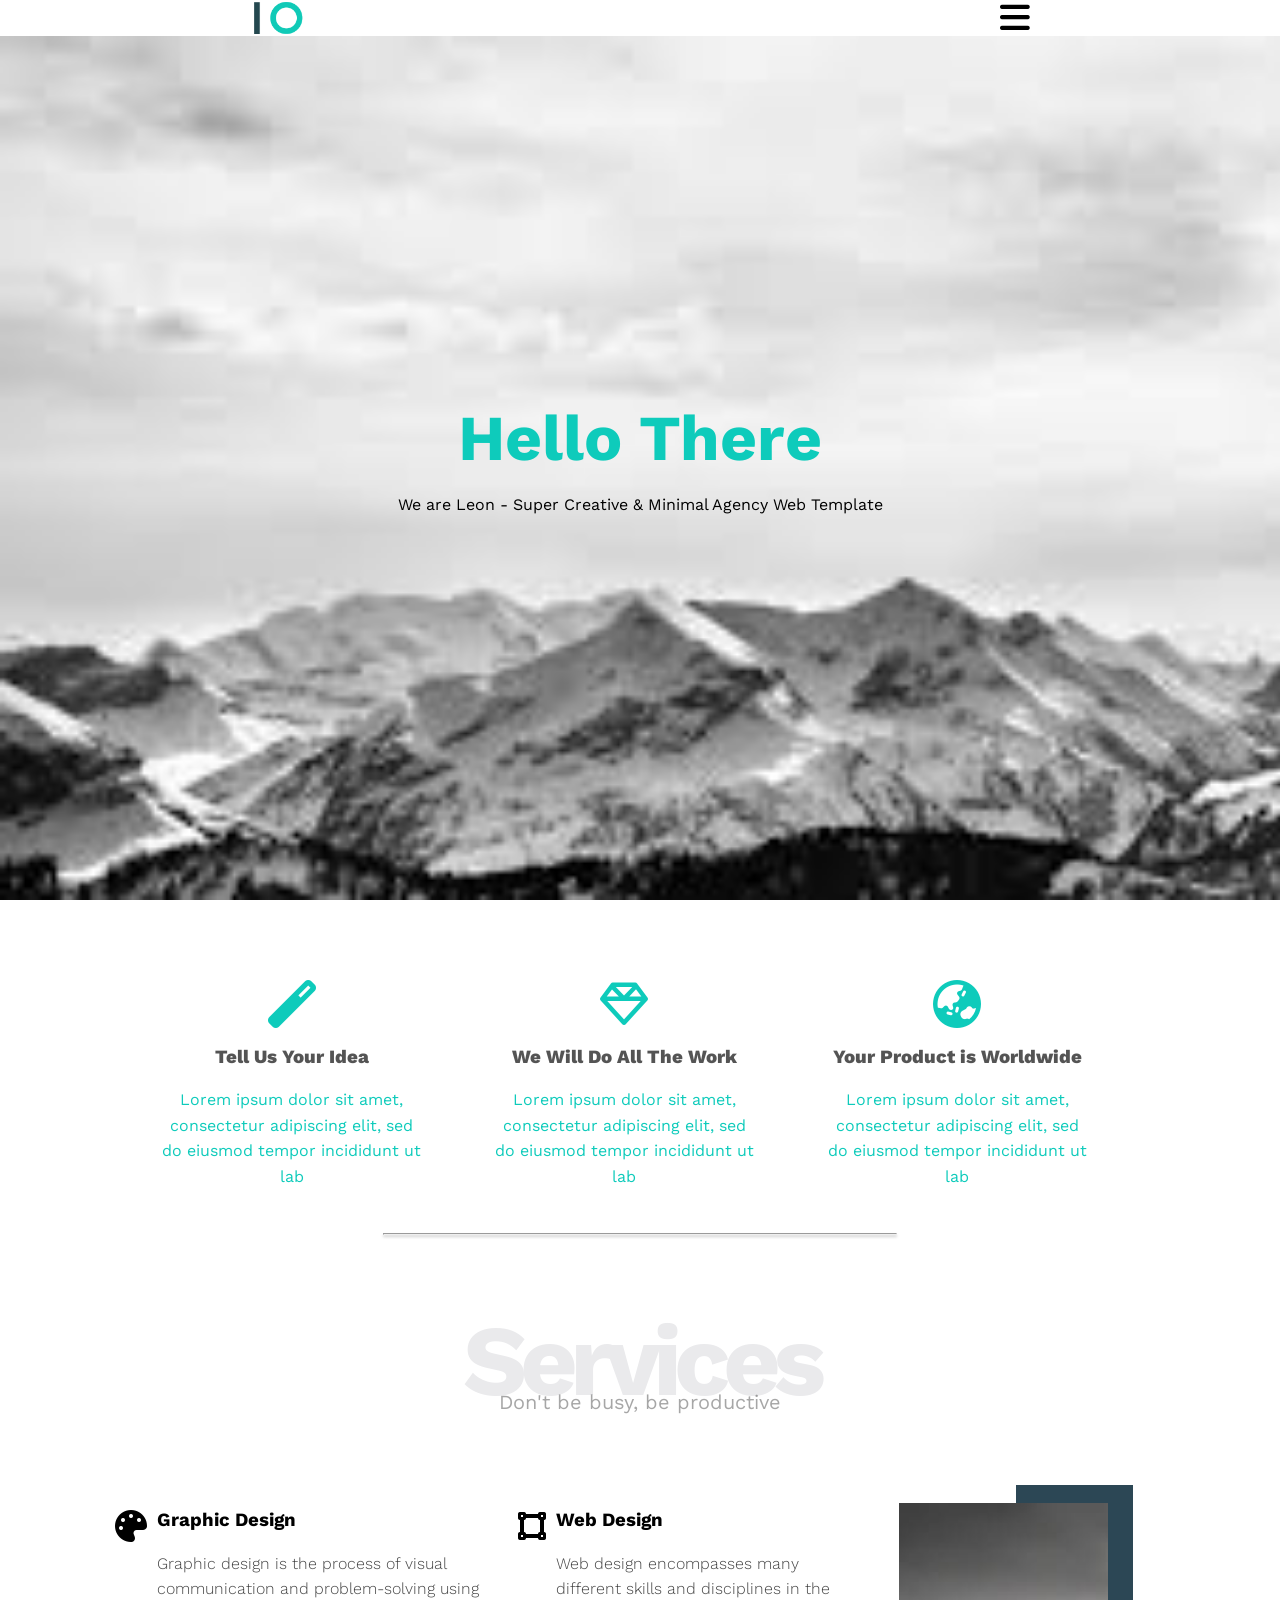
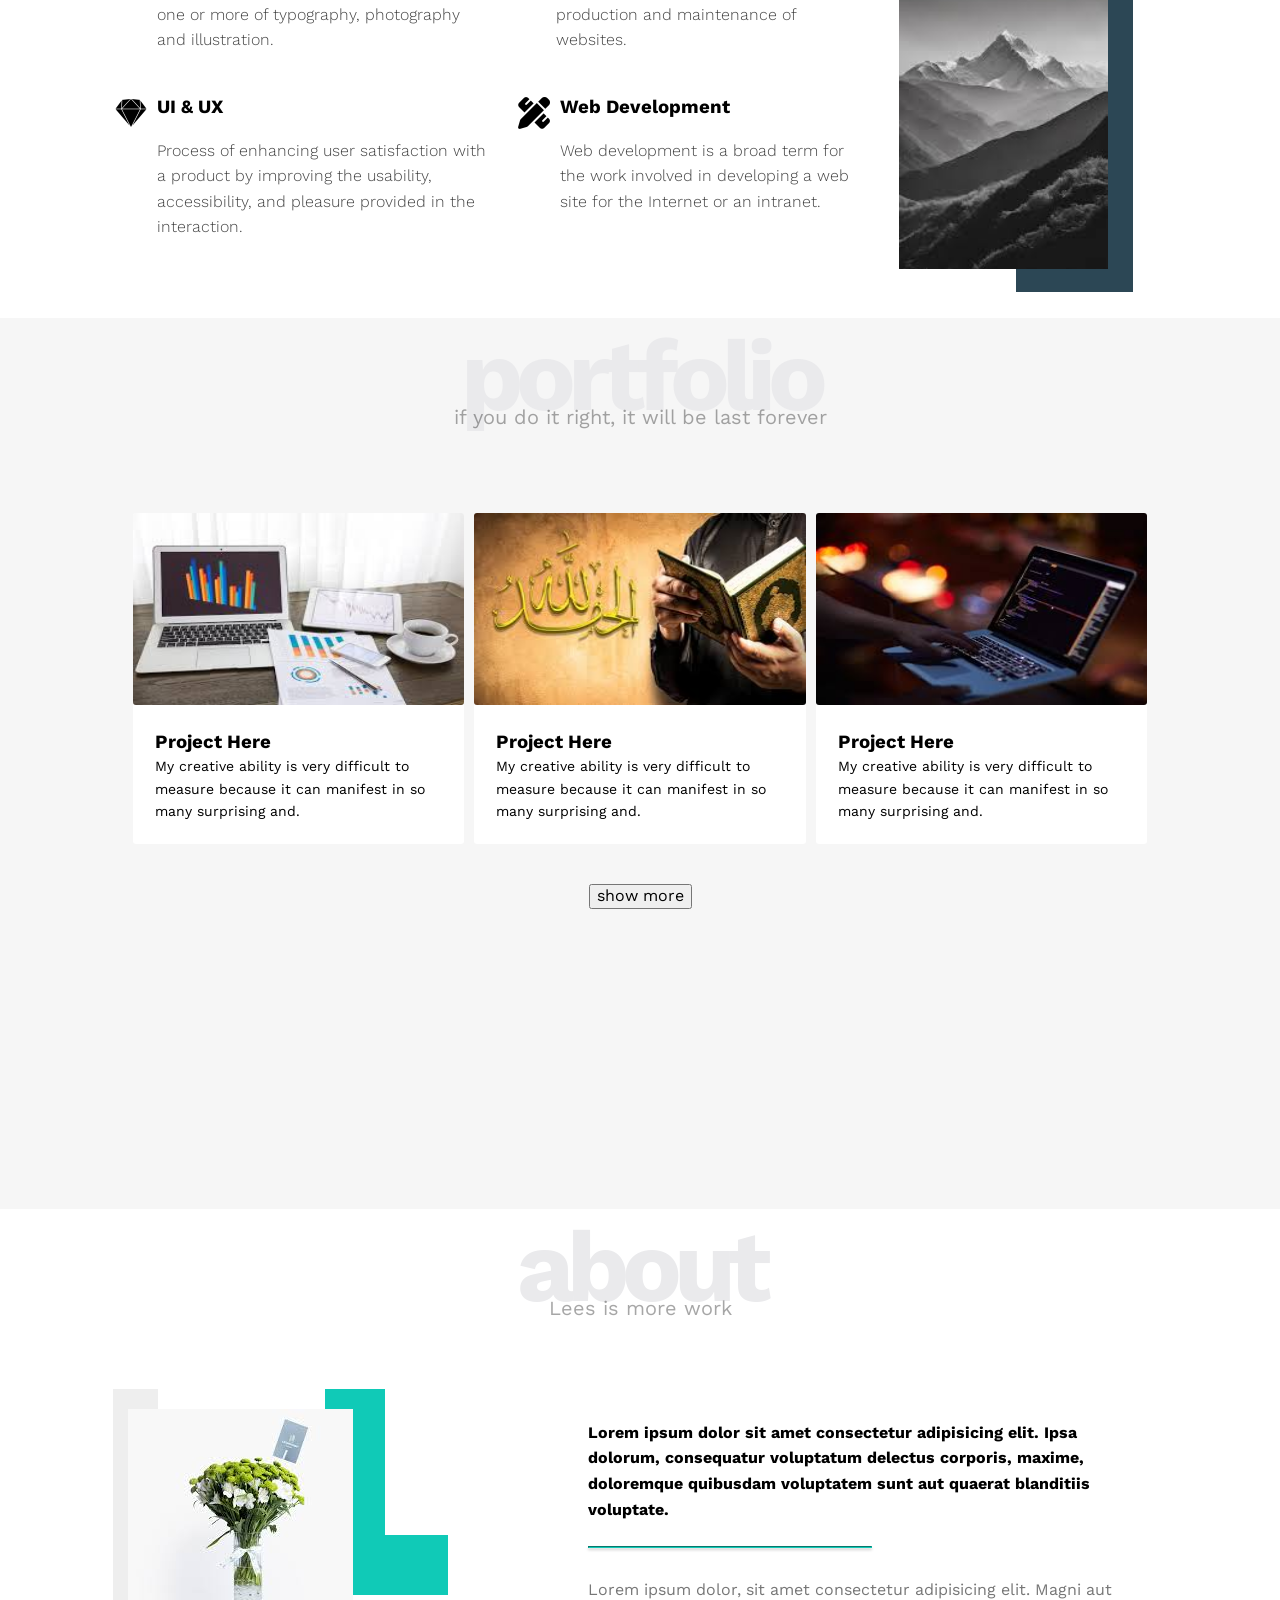
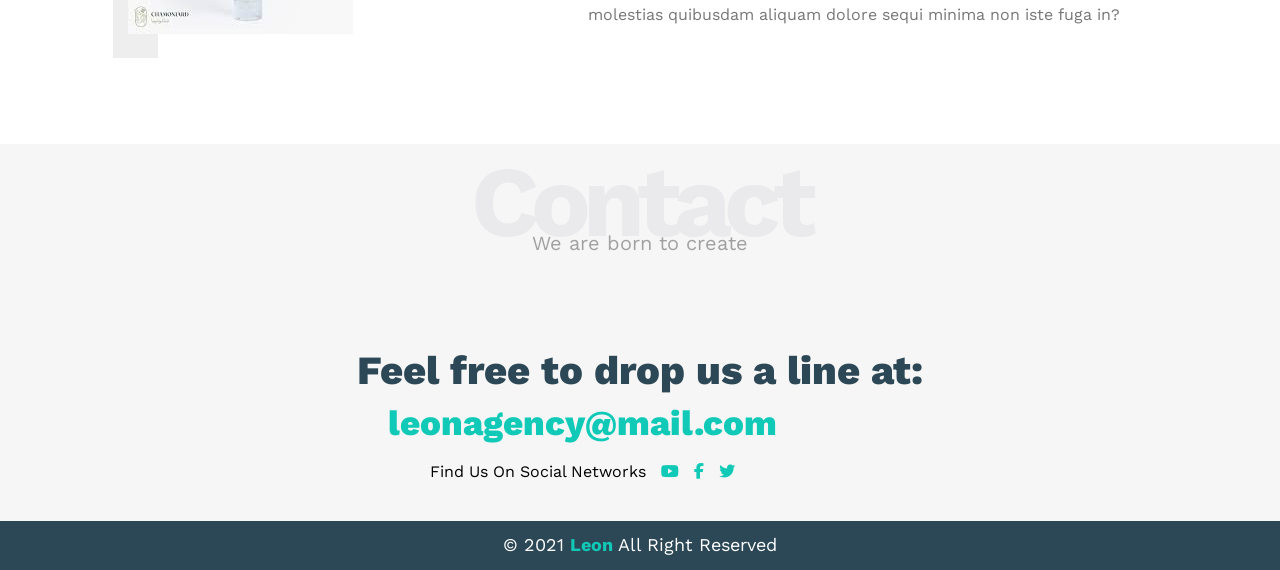
<file: index.htm>
<!DOCTYPE html>
<html lang="en">
<head>
    <meta charset="UTF-8">
    <meta http-equiv="X-UA-Compatible" content="IE=edge">
    <meta name="viewport" content="width=device-width, initial-scale=1.0">
    <title>Leon template 1</title>
    <!-- ملف ال css الاساسي -->
    <link rel="stylesheet" href="css/leon.css">
    <!-- ملف النورمليز لتظبيت الصفحه -->
    <link rel="stylesheet" href="css/normalize.css">
    <!-- مكاتب فونت اسوم -->
    <link rel="stylesheet" href="css/all.min.css">
    <!-- الفنوتان والخطوط -->
    <link rel="preconnect" href="https://fonts.googleapis.com">
    <link rel="preconnect" href="https://fonts.gstatic.com" crossorigin>
    <link href="https://fonts.googleapis.com/css2?family=Work+Sans:ital,wght@0,100..900;1,100..900&display=swap" rel="stylesheet">
</head>
<body>
    <header>
        <!-- بداية قسم النافبار -->
        <nav>
            <div class="contante">
                <img src="images/logo.png" alt="logo">
                <div class="links">
                    <i class="fa-solid fa-bars"></i>
                    <ul>
                        <li><a href="#">home</a></li>
                        <li><a href="#">about us</a></li>
                        <li><a href="#">more</a></li>
                        <li><a href="#">contacte us</a></li>
                    </ul>                    
                </div>
            </div>
        </nav>
        <!-- نهاية قسم النافبار -->


        <!-- بداية قسم الهبوط -->
        <div class="landing">
            <div class="text">
                <h1>
                    Hello There
                </h1>
                <p>
                    We are Leon - Super Creative & Minimal Agency Web Template
                </p>
            </div>
        </div>
        <!-- نهاية قسم الهبوط -->
    </header>
    <!-- نهاية الهيدر -->

    <main>
        <!-- بداية قسم المميزات -->
        <div class="features">
            <div class="contentes">
                <div class="feat">
                    <i class="fas fa-magic fa-3x"></i>
                    <h3>Tell Us Your Idea</h3>
                    <p>Lorem ipsum dolor sit amet, consectetur adipiscing elit, sed do eiusmod tempor incididunt ut lab</p>
                  </div>
                  <div class="feat">
                    <i class="far fa-gem fa-3x"></i>
                    <h3>We Will Do All The Work</h3>
                    <p>Lorem ipsum dolor sit amet, consectetur adipiscing elit, sed do eiusmod tempor incididunt ut lab</p>
                  </div>
                  <div class="feat">
                    <i class="fas fa-globe-asia fa-3x"></i>
                    <h3>Your Product is Worldwide</h3>
                    <p>Lorem ipsum dolor sit amet, consectetur adipiscing elit, sed do eiusmod tempor incididunt ut lab</p>
                  </div>
            </div>
            <hr>
        </div>
        <!-- نهاية قسم المميزات -->

        <!-- بداية قسم الخدمات -->
        <div class="servises">
            <div class="contener">
                <h2 class="loos">
                    Services
                </h2>
                <p>
                    Don't be busy, be productive
                </p>
                <!-- بدايةالمحتوى -->
                <div class="castumtocenter">
                <div class="contents">                    
                    <!-- العمود الاول -->
                    <div class="col1">
                        <div class="col1ro1">
                            <i class="fas fa-palette fa-2x"></i>
                            <div class="text">
                            <h3>Graphic Design</h3>
                            <p>
                                Graphic design is the process of visual communication and problem-solving using one or more of
                                typography, photography and illustration.
                            </p>
                            </div>
                        </div>
                        <div class="col1ro2">
                            <i class="fab fa-sketch fa-2x"></i>
                            <div class="text">
                            <h3>UI & UX</h3>
                            <p>
                                Process of enhancing user satisfaction with a product by improving the usability, accessibility, and
                                pleasure provided in the interaction.
                            </p>
                            </div>
                        </div>
                    </div>
                    <div class="toresponsev">
                        <!-- العمود الثاني -->
                        <div class="col2">
                            <div class="col2ro1">
                                <i class="fas fa-vector-square fa-2x"></i>
                                <div class="text">
                                <h3>Web Design</h3>
                                <p>
                                    Web design encompasses many different skills and disciplines in the production and maintenance of
                                    websites.
                                </p>
                                </div>
                            </div>
                            <div class="col2ro2">
                                <i class="fas fa-pencil-ruler fa-2x"></i>
                                <div class="text">
                                <h3>Web Development</h3>
                                <p>
                                    Web development is a broad term for the work involved in developing a web site for the Internet or an
                                    intranet.
                                </p>
                                </div>
                            </div>
                        </div>
                    
                        <!-- العمودالثالث -->
                        <div class="mountenimag">
                            <div class="image">
                                <img decoding="async" src="images/mounten.jpg" alt="">
                            </div>
                            
                        </div>
                    </div>
                </div>
            </div>
                <!-- نهايةالمحتوى -->
                </div>
        </div>
        <!-- نهاية قسم الخدمات -->

        <!-- بداية قسم معرض الاعمال -->
        <div class="portfolio">
            <div class="contener">
                <h2 class="loos">portfolio</h2>
                <p>
                    if you do it right, it will be last forever
                </p>
                <!-- بدايةالمحتوى -->
                <article>
                    <div class="item">
                        <img src="images/item1-imag.jpg" alt="">
                        <div class="text">
                            <h3>
                                Project Here
                            </h3>
                            <p>
                                My creative ability is very difficult to measure because it can manifest in so many surprising and.
                            </p>              
                        </div>
                    </div>
                    <div class="item">
                        <img src="images/item2-image.jpg" alt="">
                        <div class="text">
                            <h3>
                                Project Here
                            </h3>
                            <p>
                                My creative ability is very difficult to measure because it can manifest in so many surprising and.
                            </p>              
                        </div>
                    </div>
                    <div class="item">
                        <img src="images/item3-image.jpg" alt="">
                        <div class="text">
                            <h3>
                                Project Here
                            </h3>
                            <p>
                                My creative ability is very difficult to measure because it can manifest in so many surprising and.
                            </p>
              
                        </div>
                    </div>
                </article>
                <div class="butt">
                    <button>
                        show more
                    </button>                    
                </div>
            </div>
        </div>
        <!-- نهاية معرض الاعمال -->

        <!-- بداية الابوت -->
        <div class="about">
            <div class="contener">
                <h2 class="loos">
                    about
                </h2>
                <p>
                    Lees is more work
                </p>
                <section>
                    <div class="bigfoto">
                      <div class="image">
                          <img src="images/about-imag.jpg" alt="">
                      </div>  
                    </div>
                    <div class="text">
                        <p>
                            Lorem ipsum dolor sit amet consectetur adipisicing elit. Ipsa dolorum, 
                            consequatur voluptatum delectus corporis, maxime, doloremque quibusdam voluptatem sunt aut quaerat blanditiis voluptate.
                        </p>
                        <hr>
                        <p>
                            Lorem ipsum dolor, sit amet consectetur adipisicing elit.
                             Magni aut molestias quibusdam aliquam dolore sequi minima non iste fuga in?
                        </p>
                    </div>
                </section>
            </div>
        </div>
        <!-- نهاية الابوت -->

        <!-- بداية التواصل -->
        <div class="contact">
            <div class="contener">
                <h2 class="loos">
                    Contact
                </h2>
                <p>
                    We are born to create
                </p>
                <section>
                    <p class="label">Feel free to drop us a line at:</p>
                    <a href="mailto:leonagency@mail.com?subject=Contact" class="link">leonagency@mail.com</a>
                    <div class="social">
                        Find Us On Social Networks
                        <i class="fab fa-youtube"></i>
                        <i class="fab fa-facebook-f"></i>
                        <i class="fab fa-twitter"></i>
                    </div>
                </section>
            </div>
        </div>

    </main>
    <footer>
        <!-- Start Footer -->
        <div class="footer">&copy; 2021 <span>Leon</span> All Right Reserved</div>
        <!-- End Footer -->
    </footer>
</body>
</html>
</file>
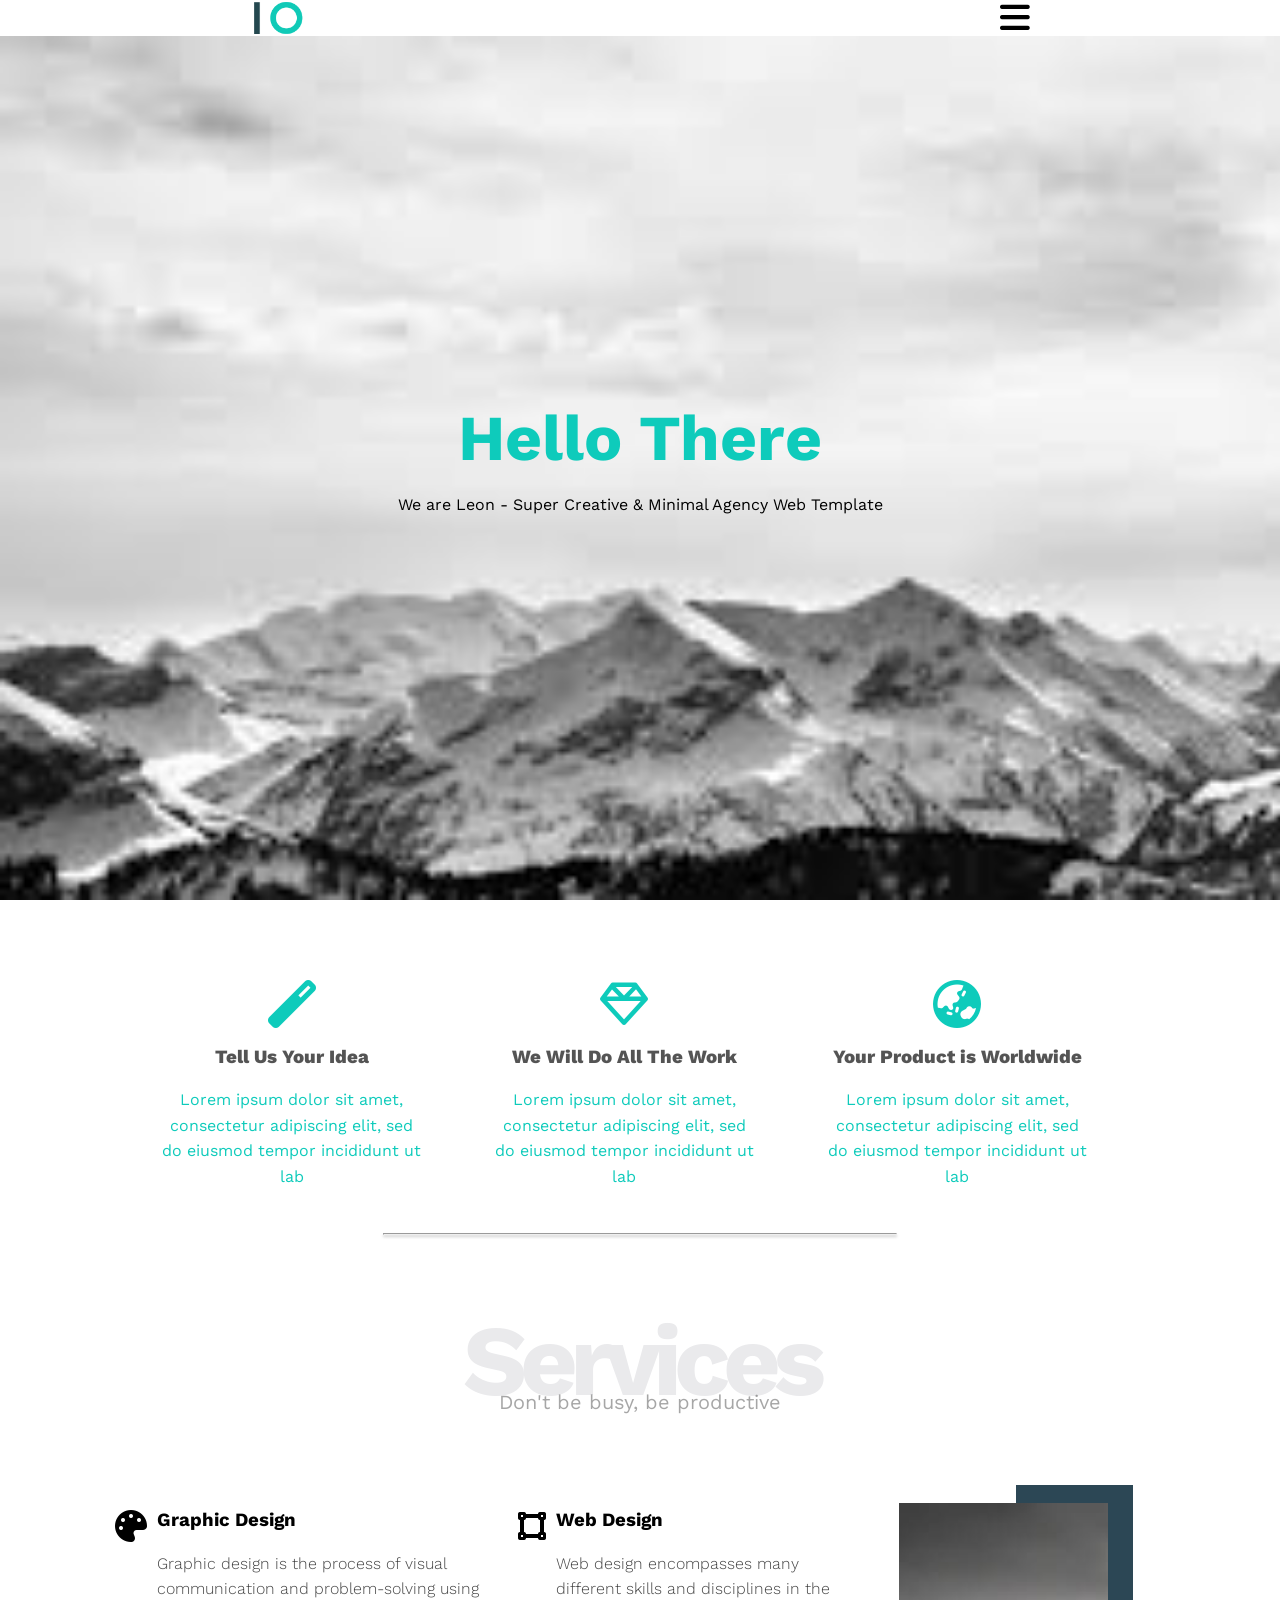
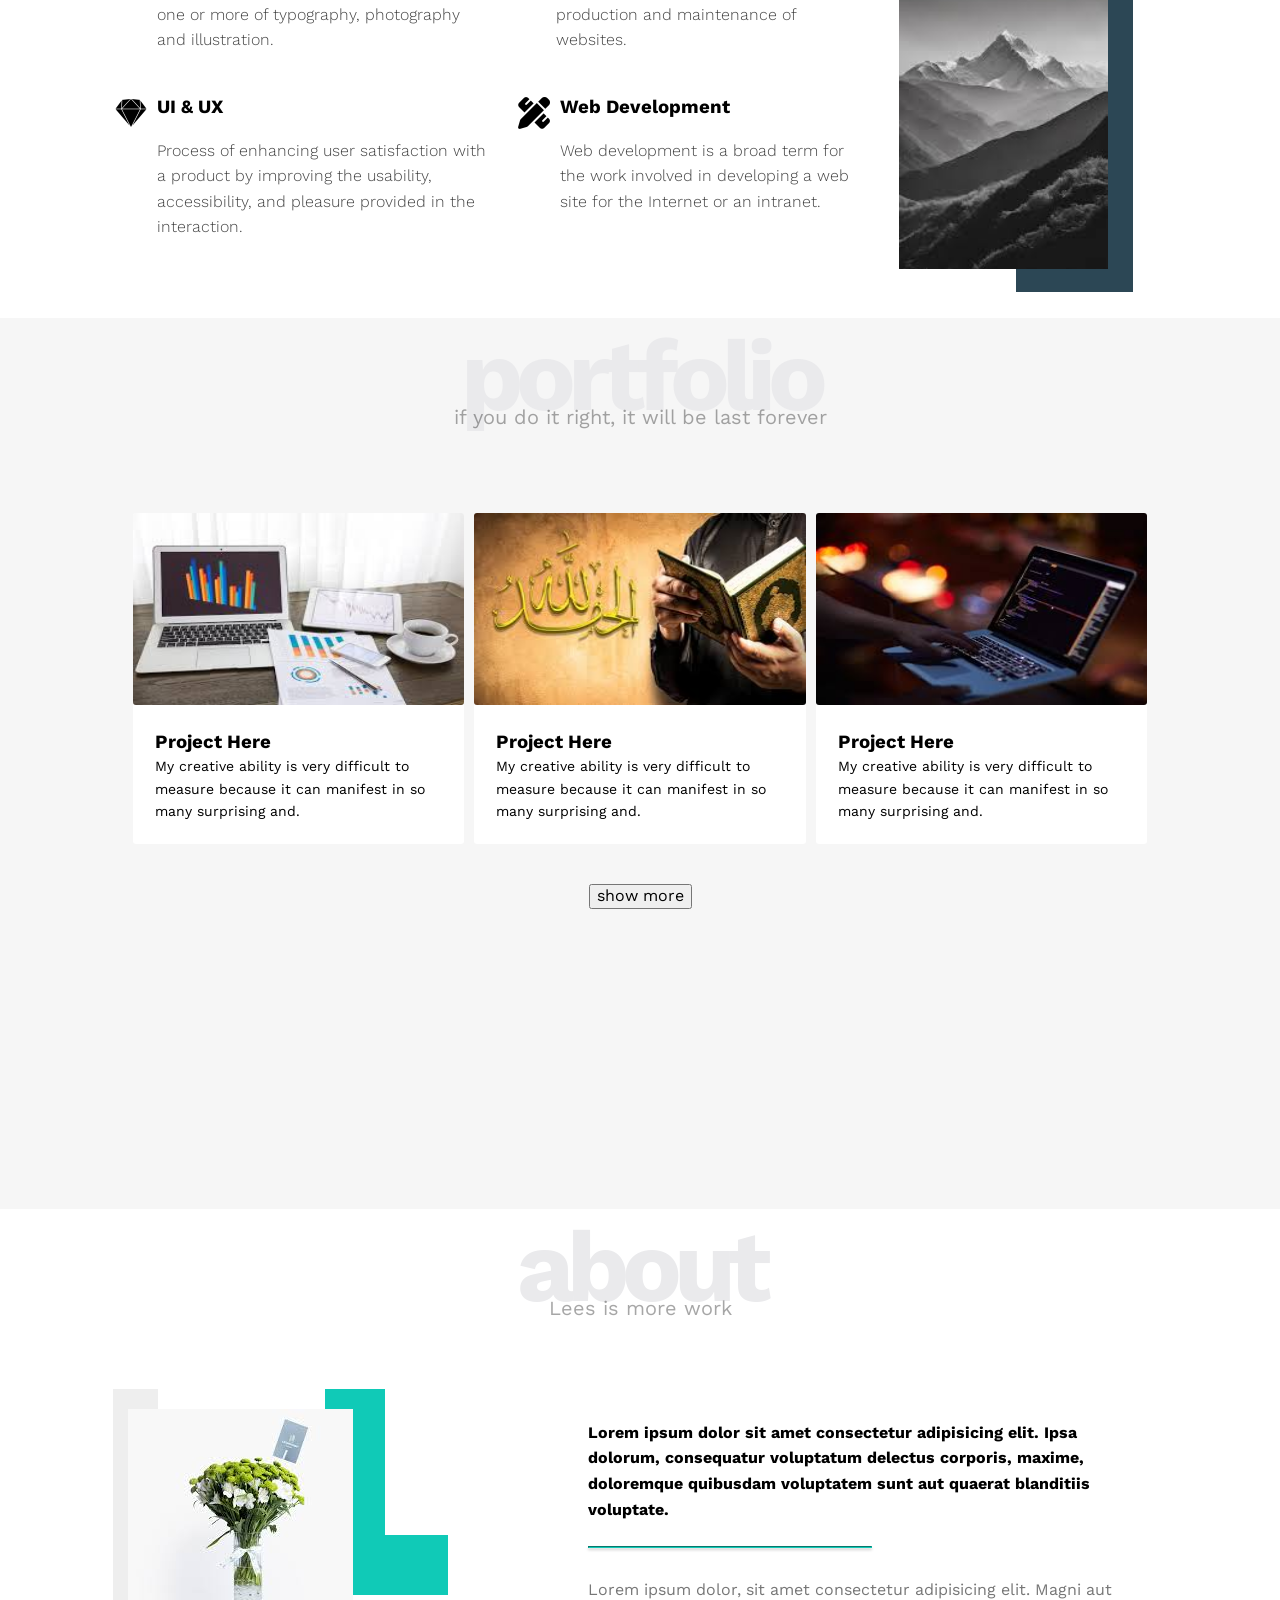
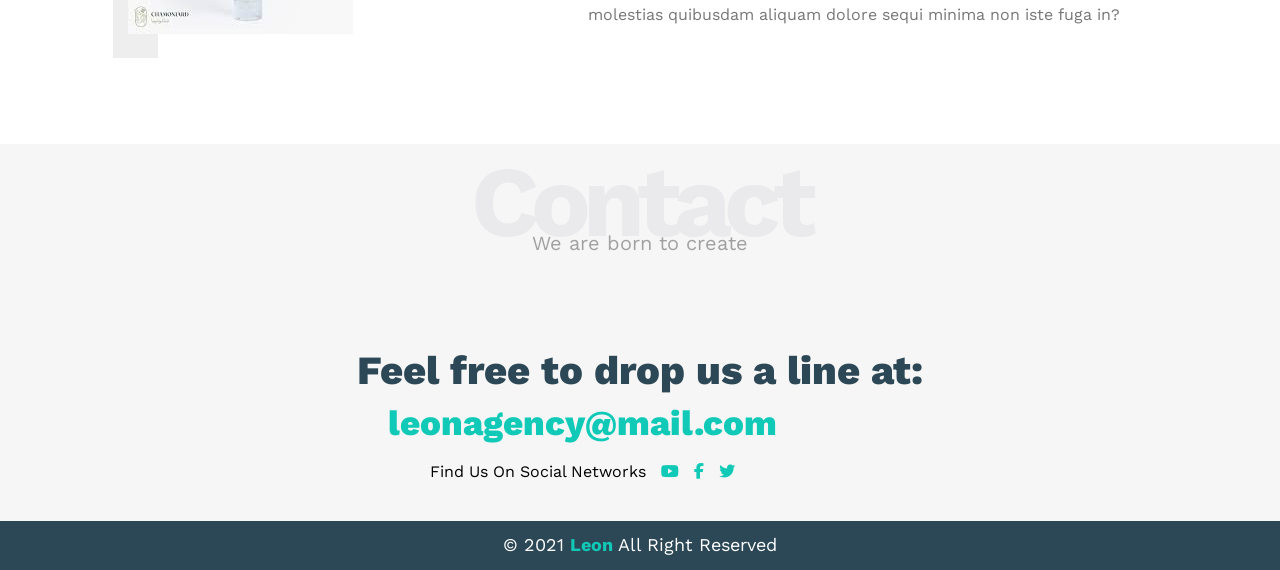
<file: index.html>
<!DOCTYPE html>
<html lang="en">
<head>
    <meta charset="UTF-8">
    <meta http-equiv="X-UA-Compatible" content="IE=edge">
    <meta name="viewport" content="width=device-width, initial-scale=1.0">
    <title>Leon template 1</title>
    <!-- ملف ال css الاساسي -->
    <link rel="stylesheet" href="css/leon.css">
    <!-- ملف النورمليز لتظبيت الصفحه -->
    <link rel="stylesheet" href="css/normalize.css">
    <!-- مكاتب فونت اسوم -->
    <link rel="stylesheet" href="css/all.min.css">
    <!-- الفنوتان والخطوط -->
    <link rel="preconnect" href="https://fonts.googleapis.com">
    <link rel="preconnect" href="https://fonts.gstatic.com" crossorigin>
    <link href="https://fonts.googleapis.com/css2?family=Work+Sans:ital,wght@0,100..900;1,100..900&display=swap" rel="stylesheet">
</head>
<body>
    <header>
        <!-- بداية قسم النافبار -->
        <nav>
            <div class="contante">
                <img src="images/logo.png" alt="logo">
                <div class="links">
                    <i class="fa-solid fa-bars"></i>
                    <ul>
                        <li><a href="#">home</a></li>
                        <li><a href="#">about us</a></li>
                        <li><a href="#">more</a></li>
                        <li><a href="#">contacte us</a></li>
                    </ul>                    
                </div>
            </div>
        </nav>
        <!-- نهاية قسم النافبار -->


        <!-- بداية قسم الهبوط -->
        <div class="landing">
            <div class="text">
                <h1>
                    Hello There
                </h1>
                <p>
                    We are Leon - Super Creative & Minimal Agency Web Template
                </p>
            </div>
        </div>
        <!-- نهاية قسم الهبوط -->
    </header>
    <!-- نهاية الهيدر -->

    <main>
        <!-- بداية قسم المميزات -->
        <div class="features">
            <div class="contentes">
                <div class="feat">
                    <i class="fas fa-magic fa-3x"></i>
                    <h3>Tell Us Your Idea</h3>
                    <p>Lorem ipsum dolor sit amet, consectetur adipiscing elit, sed do eiusmod tempor incididunt ut lab</p>
                  </div>
                  <div class="feat">
                    <i class="far fa-gem fa-3x"></i>
                    <h3>We Will Do All The Work</h3>
                    <p>Lorem ipsum dolor sit amet, consectetur adipiscing elit, sed do eiusmod tempor incididunt ut lab</p>
                  </div>
                  <div class="feat">
                    <i class="fas fa-globe-asia fa-3x"></i>
                    <h3>Your Product is Worldwide</h3>
                    <p>Lorem ipsum dolor sit amet, consectetur adipiscing elit, sed do eiusmod tempor incididunt ut lab</p>
                  </div>
            </div>
            <hr>
        </div>
        <!-- نهاية قسم المميزات -->

        <!-- بداية قسم الخدمات -->
        <div class="servises">
            <div class="contener">
                <h2 class="loos">
                    Services
                </h2>
                <p>
                    Don't be busy, be productive
                </p>
                <!-- بدايةالمحتوى -->
                <div class="castumtocenter">
                <div class="contents">                    
                    <!-- العمود الاول -->
                    <div class="col1">
                        <div class="col1ro1">
                            <i class="fas fa-palette fa-2x"></i>
                            <div class="text">
                            <h3>Graphic Design</h3>
                            <p>
                                Graphic design is the process of visual communication and problem-solving using one or more of
                                typography, photography and illustration.
                            </p>
                            </div>
                        </div>
                        <div class="col1ro2">
                            <i class="fab fa-sketch fa-2x"></i>
                            <div class="text">
                            <h3>UI & UX</h3>
                            <p>
                                Process of enhancing user satisfaction with a product by improving the usability, accessibility, and
                                pleasure provided in the interaction.
                            </p>
                            </div>
                        </div>
                    </div>
                    <div class="toresponsev">
                        <!-- العمود الثاني -->
                        <div class="col2">
                            <div class="col2ro1">
                                <i class="fas fa-vector-square fa-2x"></i>
                                <div class="text">
                                <h3>Web Design</h3>
                                <p>
                                    Web design encompasses many different skills and disciplines in the production and maintenance of
                                    websites.
                                </p>
                                </div>
                            </div>
                            <div class="col2ro2">
                                <i class="fas fa-pencil-ruler fa-2x"></i>
                                <div class="text">
                                <h3>Web Development</h3>
                                <p>
                                    Web development is a broad term for the work involved in developing a web site for the Internet or an
                                    intranet.
                                </p>
                                </div>
                            </div>
                        </div>
                    
                        <!-- العمودالثالث -->
                        <div class="mountenimag">
                            <div class="image">
                                <img decoding="async" src="images/mounten.jpg" alt="">
                            </div>
                            
                        </div>
                    </div>
                </div>
            </div>
                <!-- نهايةالمحتوى -->
                </div>
        </div>
        <!-- نهاية قسم الخدمات -->

        <!-- بداية قسم معرض الاعمال -->
        <div class="portfolio">
            <div class="contener">
                <h2 class="loos">portfolio</h2>
                <p>
                    if you do it right, it will be last forever
                </p>
                <!-- بدايةالمحتوى -->
                <article>
                    <div class="item">
                        <img src="images/item1-imag.jpg" alt="">
                        <div class="text">
                            <h3>
                                Project Here
                            </h3>
                            <p>
                                My creative ability is very difficult to measure because it can manifest in so many surprising and.
                            </p>              
                        </div>
                    </div>
                    <div class="item">
                        <img src="images/item2-image.jpg" alt="">
                        <div class="text">
                            <h3>
                                Project Here
                            </h3>
                            <p>
                                My creative ability is very difficult to measure because it can manifest in so many surprising and.
                            </p>              
                        </div>
                    </div>
                    <div class="item">
                        <img src="images/item3-image.jpg" alt="">
                        <div class="text">
                            <h3>
                                Project Here
                            </h3>
                            <p>
                                My creative ability is very difficult to measure because it can manifest in so many surprising and.
                            </p>
              
                        </div>
                    </div>
                </article>
                <div class="butt">
                    <button>
                        show more
                    </button>                    
                </div>
            </div>
        </div>
        <!-- نهاية معرض الاعمال -->

        <!-- بداية الابوت -->
        <div class="about">
            <div class="contener">
                <h2 class="loos">
                    about
                </h2>
                <p>
                    Lees is more work
                </p>
                <section>
                    <div class="bigfoto">
                      <div class="image">
                          <img src="images/about-imag.jpg" alt="">
                      </div>  
                    </div>
                    <div class="text">
                        <p>
                            Lorem ipsum dolor sit amet consectetur adipisicing elit. Ipsa dolorum, 
                            consequatur voluptatum delectus corporis, maxime, doloremque quibusdam voluptatem sunt aut quaerat blanditiis voluptate.
                        </p>
                        <hr>
                        <p>
                            Lorem ipsum dolor, sit amet consectetur adipisicing elit.
                             Magni aut molestias quibusdam aliquam dolore sequi minima non iste fuga in?
                        </p>
                    </div>
                </section>
            </div>
        </div>
        <!-- نهاية الابوت -->

        <!-- بداية التواصل -->
        <div class="contact">
            <div class="contener">
                <h2 class="loos">
                    Contact
                </h2>
                <p>
                    We are born to create
                </p>
                <section>
                    <p class="label">Feel free to drop us a line at:</p>
                    <a href="mailto:leonagency@mail.com?subject=Contact" class="link">leonagency@mail.com</a>
                    <div class="social">
                        Find Us On Social Networks
                        <i class="fab fa-youtube"></i>
                        <i class="fab fa-facebook-f"></i>
                        <i class="fab fa-twitter"></i>
                    </div>
                </section>
            </div>
        </div>

    </main>
    <footer>
        <!-- Start Footer -->
        <div class="footer">&copy; 2021 <span>Leon</span> All Right Reserved</div>
        <!-- End Footer -->
    </footer>
</body>
</html>
</file>
<file: css/leon.css>
/* Start Variables */
:root {
    --main-color: #10cab7;
    --secondary-color: #2c4755;
    --section-padding: 60px;
    --section-background: #f6f6f6;
    --main-duration: 0.5s;
  }
  /* End Variables */

/* القواعد العامه */
*{
    -webkit-box-sizing: border-box;
    -moz-box-sizing: border-box;
    box-sizing: border-box;
}
body{
    font-family: "work sans", sans-serif;
}
p{
    line-height: 1.6;
}
/* ############### */
/* المكررات */
.loos{
    font-size: 100px;
    color: #EAEAEC;
    margin: 0;
    text-align: center;
    letter-spacing: -8px;
}
.loos + p{
    margin-top: -32px;
    font-size: 20px;
    text-align: center;
    color: rgba(0, 0, 0, 0.349);
    margin-bottom: 80px;
}



/* ############### */
nav{
    background-color: var(--serounction-backgd);
}
img{
    width: 90px;
    height: auto;
}
nav .contante{
    max-width: 800px;
    margin-left: auto;
    margin-right: auto;
    display: flex;
    justify-content: space-between;
    align-items: center;
    padding-left: 10px;
    padding-right: 10px;
}
nav .contante .links{
    position: relative;
    transition: 1s;

}
nav .contante ul{
    display: none;
    position: absolute;
    min-width: 200px;
    right: 0;
    top: calc(100% - 15px);
    padding: 0;
    margin: 0;
    background-color: cornsilk;
    list-style: none;
    transition: var(--main-duration);
}

@keyframes landing-list {
    to{
        top: calc(100% + 15px);
    }
}

nav .links:hover ul{
    display: block;
    animation-name: landing-list;   
    animation-duration: 0.7s; 
    animation-fill-mode: forwards;
}
nav .contante .links ul li a{
    text-decoration: none;
    padding: 15px;
    transition: var(--main-duration);
    display: block;
    color: black;
}
nav .contante .links ul li a:hover{
    padding-left: 25px;
}
.links ul li:not(:last-child) a {
    border-bottom: 1px solid #ddd;
}
nav .contante i{
    font-size: 34px;
}

nav .links:hover ul::before{
    content: ' ';
    position: absolute;
    right: 5px;
    top: 20px;
    border-width: 10px;
    border-color: transparent transparent cornsilk transparent;
    border-style: solid;
    animation-name: aray-down;
    animation-duration: 0.5s;
    animation-delay: 0.7s;
    animation-fill-mode: forwards;
}  

@keyframes aray-down {
    to{
        top: -20px
    }
}



/* ##################################################################################################### */


/* ######################################################################################################### */
header .landing{
    background-image: url(../images/landing-back-dround.jpg);
    background-size: cover;
    width: 100%;
    height: calc( 100vh - 36px);
    display: flex;
    justify-content: center;
    align-items: center;
}
header .landing h1{
    margin: 0;
    font-size: 64px;
    font-weight: bolder;
    text-align: center;
    color: #0ECBBB;
}
.landing .text{
    text-align: center;
}


/* ##################################################################################################### */


/* ######################################################################################################### */


.features{
    padding-top: 60px;                          /*xxxxxxxxxx*/
    padding-bottom: 60px;                          /*xxxxxxxxxx*/
    background-color: var(--serounction-backgd);
}

.features .contentes{
    max-width: 800px;
    margin: auto;
}

.features .contentes .feat{
    padding: 20px;
    text-align: center;
    color: #0ECBBB;
    max-width: 80%;
    margin: auto;
}

.features .contentes .feat h3{
    color:rgba(0, 0, 0, 0.671);
    font-weight: 800;
}

hr{
    width: 40%;
    color: rgb(0 0 0 / 39%);
    box-shadow: 0 2px 3px rgb(0 0 0 / 20%);
}
@media (min-width: 1000px) {
    .features .contentes .feat{
        display: inline-block;
        max-width: 30%;
        margin-left: 1%;
        margin-right: 1%;
    }
    .features .contentes{
        max-width: 80%;
        margin: auto;
    }
}

/* ################# */


.castumtocenter{
    display: inline-flex;
    align-items: center;
    justify-content: center;
    position: relative;
    margin-bottom: 40px;

}
.servises .contents{
    width: 84%;
    display: flex;
    justify-content: space-around;
}
.servises .contents  .col2, .mountenimag{
    display: inline-block;
    max-width: 52%;
    margin: 5px 8px;
}
.servises .contents .col1{
    display: inline-block;
    max-width: 36%;
    margin: 5px 8px;
}
.servises .contents .toresponsev{
    width: 63.9%;
    display: inline-block;
    display: flex;
    justify-content: space-between;
}

.col1ro1, .col1ro2, .col2ro1, .col2ro2{
    display: inline-block;
    padding: 5px;
    width: 100%;
    height: 50%;
    margin: 2px 0;
    display: flex;
    justify-content: space-between;
}
.col1ro1 .text, .col1ro2 .text, .col2ro1 .text, .col2ro2 .text{
    margin-left: 10px;
}
.col1ro1 .text p, .col1ro2 .text p, .col2ro1 .text p, .col2ro2 .text p{
    color: #444;
    font-weight: 300;
}
.col1ro1 .text h3, .col1ro2 .text h3, .col2ro1 .text h3, .col2ro2 .text h3{
    margin-top: 0px;
    font-weight: 700;
}
.mountenimag{
    display: flex;
    align-items: center;
    width: 47.5%;
}
.mountenimag img{
    width: 90%;
}
.mountenimag .image{
    margin-left: 20px;
    margin-right: 28px;
    position: relative;
    width: 80%;
}
.mountenimag .image::before{
    content: ' ';
    background-color: var(--secondary-color);
    width: 50%;
    height: calc(110%);
    top: -5%;
    position: absolute;
    right: -0.5%;
    z-index: -1;
}
@media (min-width:691px) and (max-width: 1180px) {
    .servises .contents .col1{
        position: absolute;
        top: 100%;
        display: flex;
        justify-content: space-between;
        width: 300%;
        left: 10%;
        min-width: 700px;
    }
    .servises .contents .toresponsev{
        width: 100%;
    }
    .servises .contents  .col2{
        margin-top: 50px;
        width: 60%;
    }
    .mountenimag{
        width: 40%;
    }
    .castumtocenter{
        margin-bottom: 240px;
    }
}
@media (min-width:691px) and (max-width: 800px) {
    .servises .contents .col1{
        min-width: 550px;
    }

    .loos{
        font-size: 60px;

    }
    .loos + p{
        margin-top: -24px;
        font-size: 18px;
    }
}
@media (min-width: 551px) and (max-width: 690px) {
    .loos{
        font-size: 60px;
    }
    .loos + p{
        margin-top: -24px;
        font-size: 18px;
    }
    .mountenimag{
        display: none;
    }
    .servises .contents .toresponsev{
        width: 50%;
    }
    .servises .contents  .col2{
        width: 100%;
        min-width: 255px;
    }
    .servises .contents .col1{
        width: 50%;
        min-width: 255px;
    }
    .servises .contents{
        width: 96%;
    }
}

@media (max-width: 550px) {
    .loos{
        font-size: 40px;
    }
    .loos + p{
        margin-top: -20px;
        font-size: 14px;
    }
    .mountenimag{
        display: none;
    }
    .servises .contents .toresponsev{
        width: 100%;
    }
    .servises .contents{
        display: grid;
        grid-template: auto auto auto auto / 1fr ;;
        justify-content: center;
    }
    .servises .contents .col1{
        width: 100%;
        max-width: 100%;
        margin: auto;
    }
    .servises .contents .toresponsev{
    width: 100%;
    margin: auto;
    }
    .col1ro1 .text, .col1ro2 .text, .col2ro1 .text, .col2ro2 .text{
        margin-left: auto;
        text-align: center;
    }
    .col1ro1, .col1ro2, .col2ro1, .col2ro2{
        display: grid;
        grid-template: auto auto / auto;
    }
    .servises .contents i{
        display: grid;
        text-align: center;
    }
    .servises .contents .col2{
        width: 100%;
        max-width: 100%;
    }
}







/* نهاية العك وبداية قسم المعرض */

.portfolio .contener {
    background-color: var(--section-background);
    margin: 0px;
    padding-bottom: 200px;
}

.portfolio .contener article{
    width: 80%;
    margin: auto;
    display: grid;
    grid-template-columns: repeat(auto-fill, minmax(300px, 1fr)) ;
}
.portfolio .contener article .item{
    background-color: white;
    margin-left: 5px;
    margin-right: 5px;
    border-radius: 3px;
    max-width: 390px;
    margin-bottom: 40px;

    
}
.portfolio .contener article .item img{
    width: 100%;
    height: 192px;
    border-radius: 3px;
}
.portfolio .contener article .item .text h3{
    margin: 0px;
    margin-bottom: 2px;
}
.portfolio .contener article .item .text p{
    margin: 0px;
    font-size: 14px;
}
.portfolio .contener article .item .text {
    margin: 22px;
}

.portfolio .contener .butt {
    display: flex;
    justify-content: center;
    margin-bottom: 100px;
}
@media (max-width: 749px) {
    .portfolio .contener article .item{
        margin-left: auto;
        margin-right: auto;
        max-width: 90%;
    }

    .portfolio .contener article{
        grid-template-columns: repeat(auto-fill, minmax(90%, 1fr)) ;
    }
    
}


/* ############################################################################################ */

/* ############################################################################################# */

.about .contener section{
    display: flex;
    flex-direction: row;
    flex-wrap: wrap;
    justify-content: space-between;
    align-items: center;
    max-width: 80%;
    margin: auto auto 100px auto;
}
.about .contener .image img{
    width: 100%;
}
.about .contener .image{
    position: relative;
}
.about .contener .image::before{
    content: ' ';
    height: calc(100% + 40px);
    width: 20%;
    background-color: #eee;
    position: absolute;
    top: -20px;
    left: -15px;
    z-index: -1;
}
.about .contener .image::after{
    content: ' ';
    width: 28%;
    height: calc(90% - 60px);
    border-left: 60px solid var(--main-color);
    border-bottom: 60px solid var(--main-color);
    position: absolute;
    top: -20px;
    right: -95px;
    z-index: -1;
}

.about .contener .text{
    flex-basis: calc(100% - 400px);
    padding-left: 60px;
}
.about .contener .text p:first-child{
    font-weight: bold;
}
.about .contener .text p:last-child{
    color: #777;
}
.about .contener .text hr{
    width: 50%;
    display: inline-block;
    border-color: var(--main-color);
}
@media (max-width:905px) {
    .about .contener section{
        flex-direction: column;
        margin-top: 60px;
    }
    .about .contener .image{
        margin-bottom: 60px;
        margin-left: auto;
        margin-right: auto;
        max-width: 90%;
    }
    .about .contener .text{
        text-align: center;
        flex-basis: 90%;
        padding: 0%;
    }
    .about .contener .image::after{
        display: none;
    }
    .about .contener .image::before{
        display: none;
    }
}


/* ################################################################ */
/* <!-- بداية التواصل -->  */

.contact .contener{
    background-color: var(--section-background);
    text-align: center;
}
.contact .contener section{
    text-align: center;
    max-width: 90%;
    margin: auto;
}
.contact .contener section p{
    font-size: 40px;
    font-weight: 800;
    color: var(--secondary-color);
    margin-bottom: 0%;
}
.contact .contener section a{
    text-decoration: none;
    font-size: 35px;
    font-weight: 800;
    color: var(--main-color);
    margin-left: -10%;
    margin-bottom: 22px;
}
.contact .contener section .social{
    font-size: 16px;
    display: flex;
    text-align: center;
    margin: 20px auto 0px -10%;
    padding-bottom: 40px;
    display: block;
}
.contact .contener section .social i{
    margin-left: 10px;
    color: var(--main-color);
}
@media (max-width:767px) {
    .contact .contener section p{
        font-size: 25px;
    }
    .contact .contener section a{
        font-size: 22px;
    }
}
@media (max-width:467px) {
    .contact .contener section p{
        font-size: 18px;
    }
    .contact .contener section a{
        font-size: 18px;
    }
    .contact .contener section .social{
        margin-left: -7%;
        font-size: 12px;
    }
}

/* #################################### */


.footer {
    background-color: var(--secondary-color);
    color: white;
    padding: 14px 10px;
    text-align: center;
    font-size: 18px;
  }
  .footer span {
    font-weight: bold;
    color: var(--main-color);
}
@media (max-width: 767px) {
    .footer {
        font-size: 14px;
        padding-bottom: 8px;
        padding-top: 8px;
    }
    
}
</file>
